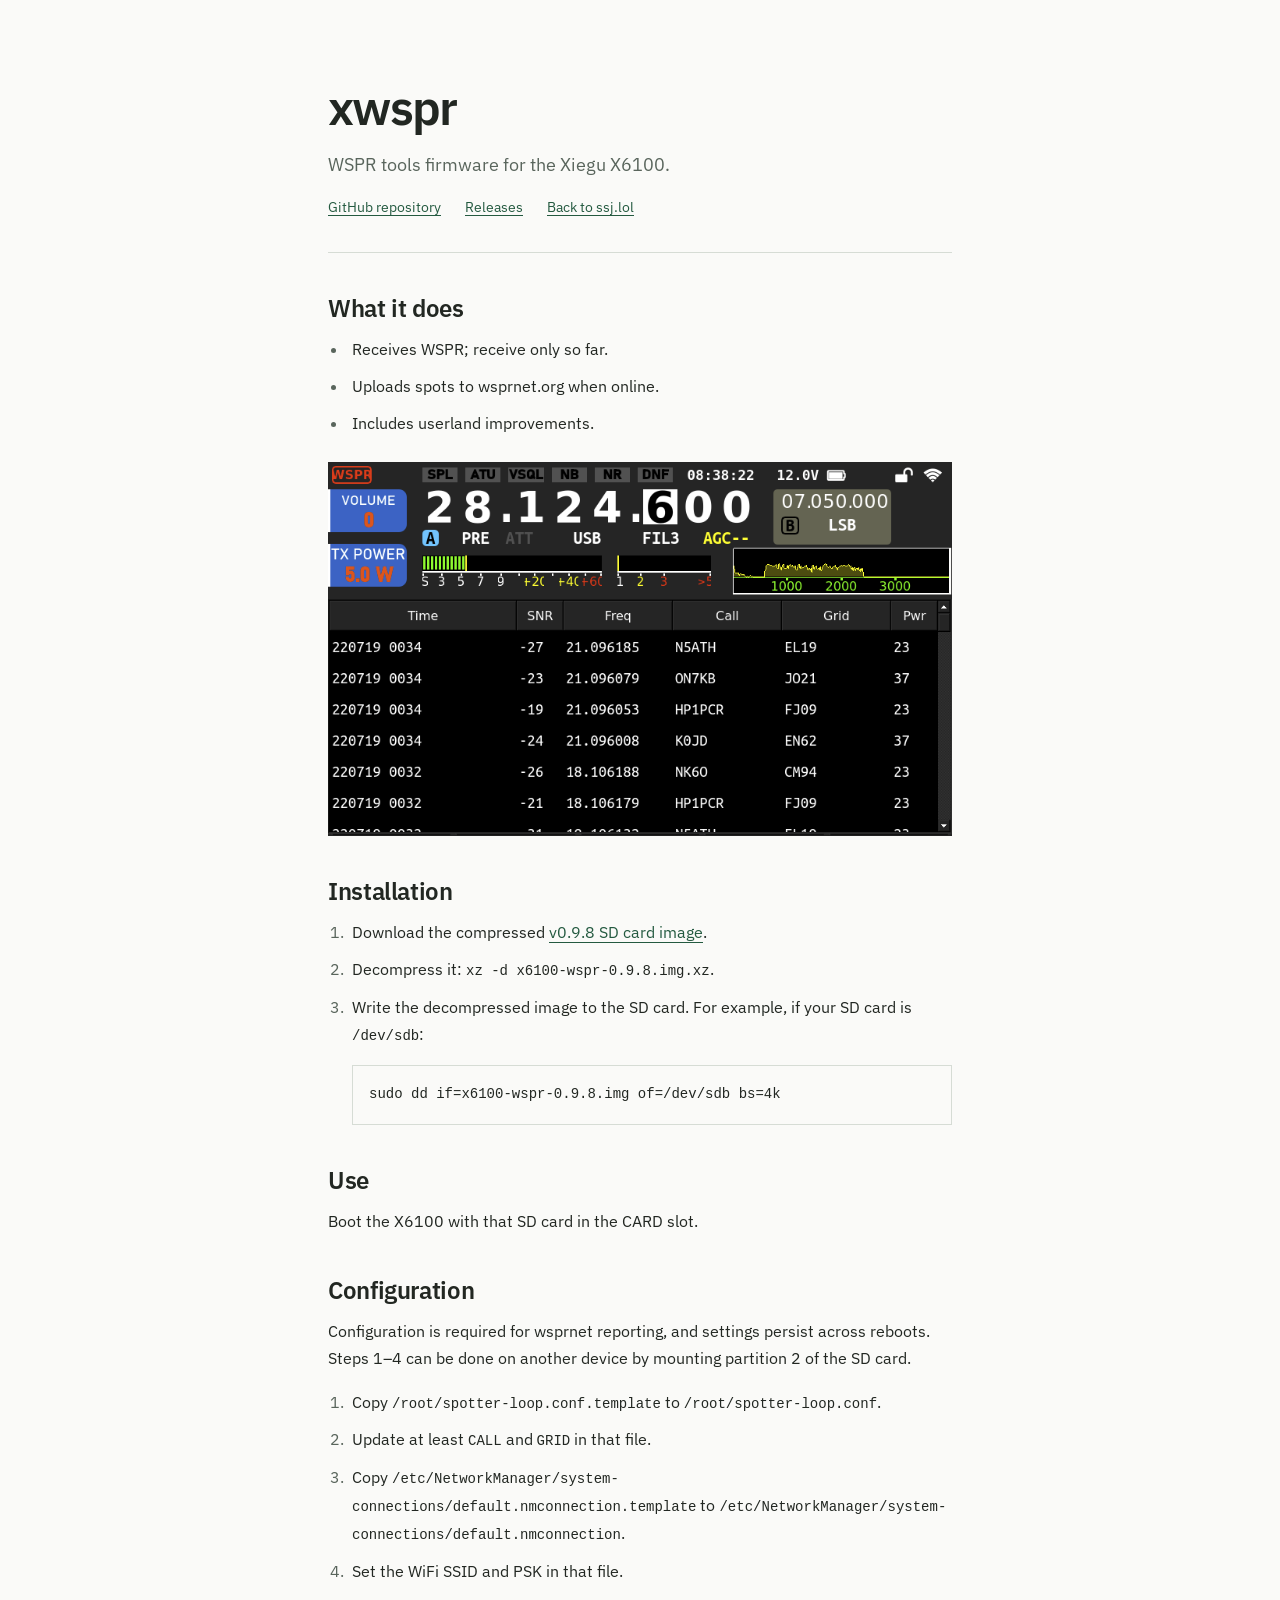
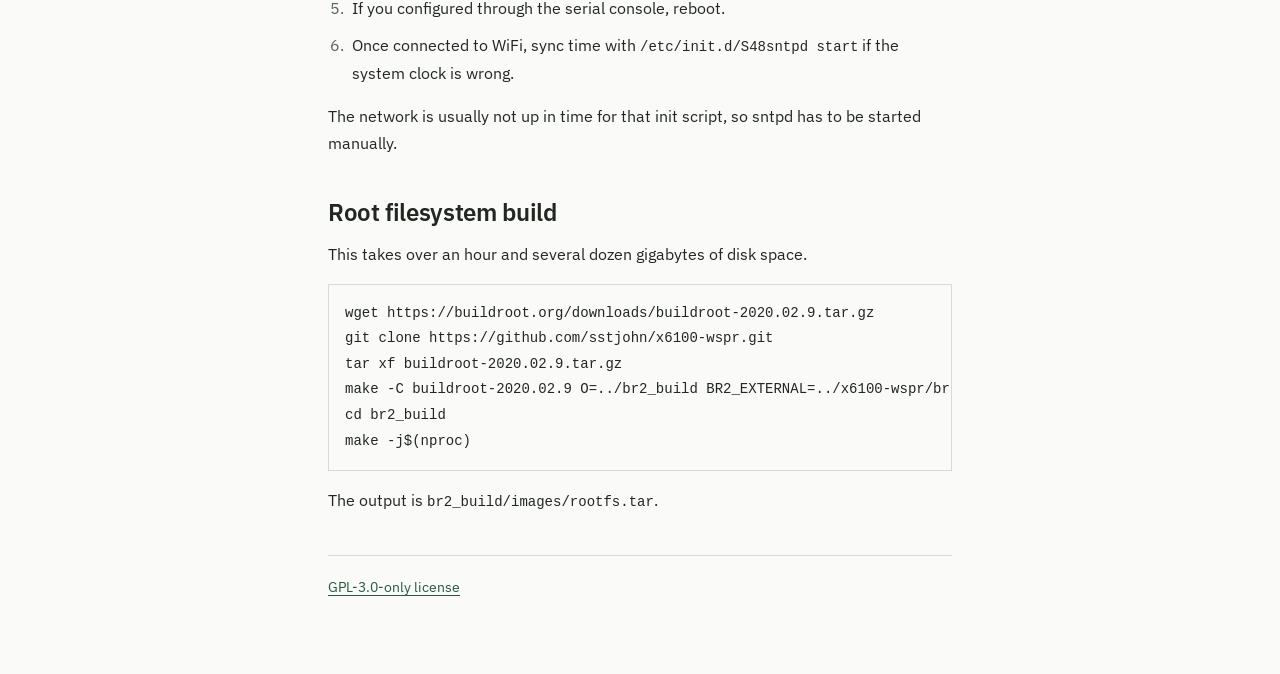
<file: site/index.html>
<!doctype html>
<html lang="en">
<head>
  <meta charset="utf-8">
  <meta name="viewport" content="width=device-width, initial-scale=1">
  <title>xwspr — WSPR tools for the Xiegu X6100</title>
  <meta name="description" content="WSPR tools firmware for the Xiegu X6100: receive only so far, with online spot uploads to wsprnet.org and userland improvements. Installation and configuration notes.">
  <link rel="canonical" href="https://xwspr.ssj.lol/">
  <meta property="og:type" content="website">
  <meta property="og:site_name" content="xwspr">
  <meta property="og:locale" content="en_US">
  <meta property="og:title" content="xwspr — WSPR tools for the Xiegu X6100">
  <meta property="og:description" content="WSPR tools firmware for the Xiegu X6100: receive only so far, with online spot uploads to wsprnet.org and userland improvements. Installation and configuration notes.">
  <meta property="og:url" content="https://xwspr.ssj.lol/">
  <meta property="og:image" content="https://xwspr.ssj.lol/screenshot.png">
  <meta property="og:image:width" content="800">
  <meta property="og:image:height" content="480">
  <meta property="og:image:alt" content="X6100 WSPR display with decoded spots listed by time, SNR, frequency, call sign, grid, and power.">
  <meta name="twitter:card" content="summary_large_image">
  <script type="application/ld+json">
  {
    "@context": "https://schema.org",
    "@type": "SoftwareSourceCode",
    "name": "xwspr",
    "description": "WSPR tools firmware for the Xiegu X6100: receive only so far, with online spot uploads to wsprnet.org and userland improvements. Installation and configuration notes.",
    "url": "https://xwspr.ssj.lol/",
    "codeRepository": "https://github.com/sstjohn/x6100-wspr",
    "programmingLanguage": ["Python", "C++"],
    "license": "https://spdx.org/licenses/GPL-3.0-only.html",
    "author": {
      "@type": "Person",
      "name": "Saul St John",
      "url": "https://ssj.lol/"
    }
  }
  </script>
  <meta name="color-scheme" content="light dark">
  <link rel="icon" href="favicon.svg" type="image/svg+xml">
  <link rel="stylesheet" href="style.css">
</head>
<body>
  <header>
    <h1>xwspr</h1>
    <p>WSPR tools firmware for the Xiegu X6100.</p>
    <nav aria-label="Project links">
      <a href="https://github.com/sstjohn/x6100-wspr">GitHub repository</a>
      <a href="https://github.com/sstjohn/x6100-wspr/releases">Releases</a>
      <a href="https://ssj.lol">Back to ssj.lol</a>
    </nav>
  </header>

  <main>
    <section aria-labelledby="overview">
      <h2 id="overview">What it does</h2>
      <ul>
        <li>Receives WSPR; receive only so far.</li>
        <li>Uploads spots to wsprnet.org when online.</li>
        <li>Includes userland improvements.</li>
      </ul>
      <figure id="screenshot">
        <img src="screenshot.png" width="800" height="480" alt="X6100 WSPR display with decoded spots listed by time, SNR, frequency, call sign, grid, and power.">
      </figure>
    </section>

    <section aria-labelledby="installation-overview">
      <h2 id="installation-overview">Installation</h2>
      <ol>
        <li>Download the compressed <a href="https://github.com/sstjohn/x6100-wspr/releases/download/v0.9.8/x6100-wspr-0.9.8.img.xz">v0.9.8 SD card image</a>.</li>
        <li>Decompress it: <code>xz -d x6100-wspr-0.9.8.img.xz</code>.</li>
        <li>Write the decompressed image to the SD card. For example, if your SD card is <code>/dev/sdb</code>:
          <pre tabindex="0" role="region" aria-label="SD card write example"><code>sudo dd if=x6100-wspr-0.9.8.img of=/dev/sdb bs=4k</code></pre>
        </li>
      </ol>
    </section>

    <section aria-labelledby="use">
      <h2 id="use">Use</h2>
      <p>Boot the X6100 with that SD card in the CARD slot.</p>
    </section>

    <section aria-labelledby="configuration-optional-required-wsprnet-reporting-persists">
      <h2 id="configuration-optional-required-wsprnet-reporting-persists">Configuration</h2>
      <p>Configuration is required for wsprnet reporting, and settings persist across reboots.
        Steps 1–4 can be done on another device by mounting partition 2 of the SD card.</p>
      <ol>
        <li>Copy <code>/root/spotter-loop.conf.template</code> to <code>/root/spotter-loop.conf</code>.</li>
        <li>Update at least <code>CALL</code> and <code>GRID</code> in that file.</li>
        <li>Copy <code>/etc/NetworkManager/system-connections/default.nmconnection.template</code> to <code>/etc/NetworkManager/system-connections/default.nmconnection</code>.</li>
        <li>Set the WiFi SSID and PSK in that file.</li>
        <li>If you configured through the serial console, reboot.</li>
        <li>Once connected to WiFi, sync time with <code>/etc/init.d/S48sntpd start</code> if the system clock is wrong.</li>
      </ol>
      <p>The network is usually not up in time for that init script, so sntpd has to be started manually.</p>
    </section>

    <section aria-labelledby="root-filesystem-build">
      <h2 id="root-filesystem-build">Root filesystem build</h2>
      <p>This takes over an hour and several dozen gigabytes of disk space.</p>
      <pre tabindex="0" role="region" aria-label="Root filesystem build commands"><code>wget https://buildroot.org/downloads/buildroot-2020.02.9.tar.gz
git clone https://github.com/sstjohn/x6100-wspr.git
tar xf buildroot-2020.02.9.tar.gz
make -C buildroot-2020.02.9 O=../br2_build BR2_EXTERNAL=../x6100-wspr/br2_external x6100-wspr_defconfig
cd br2_build
make -j$(nproc)</code></pre>
      <p>The output is <code>br2_build/images/rootfs.tar</code>.</p>
    </section>
  </main>

  <footer>
    <p><a href="https://github.com/sstjohn/x6100-wspr/blob/main/LICENSE.txt">GPL-3.0-only license</a></p>
  </footer>
</body>
</html>
</file>
<file: site/style.css>
@font-face { font-family: "IBM Plex Sans"; font-weight: 400; font-display: swap; src: url("fonts/ibm-plex-sans-400.woff2") format("woff2"); }
@font-face { font-family: "IBM Plex Sans"; font-weight: 600; font-display: swap; src: url("fonts/ibm-plex-sans-600.woff2") format("woff2"); }
:root {
  color-scheme: light dark;
  --page: #fafaf8;
  --ink: #222722;
  --muted: #59655c;
  --link: #245a40;
  --rule: #d6dcd5;
}
* { box-sizing: border-box; }
body {
  max-width: 42rem;
  margin: 0 auto;
  padding: clamp(2.5rem, 8vw, 5rem) 1.5rem;
  background: var(--page);
  color: var(--ink);
  font-family: "IBM Plex Sans", -apple-system, BlinkMacSystemFont, "Segoe UI", system-ui, sans-serif;
  font-size: 1rem;
  line-height: 1.7;
  overflow-wrap: anywhere;
}
h1, h2 { font-weight: 600; }
h1 { margin: 0 0 1rem; font-size: clamp(2.25rem, 7vw, 3rem); line-height: 1.15; letter-spacing: -0.035em; }
h2 { margin: 0 0 0.75rem; font-size: 1.5rem; line-height: 1.3; letter-spacing: -0.015em; }
p { margin: 0 0 1rem; }
a { color: var(--link); text-decoration-thickness: 1px; text-underline-offset: 0.22em; }
a:hover { text-decoration-thickness: 2px; }
a:focus-visible { outline: 2px solid currentColor; outline-offset: 4px; border-radius: 1px; }
footer { margin-top: 2.5rem; padding-top: 1.25rem; border-top: 1px solid var(--rule); font-size: 0.875rem; }
footer p { margin: 0; }
@media (prefers-color-scheme: dark) {
  :root {
    --page: #171b18;
    --ink: #e5e9e3;
    --muted: #a6b0a7;
    --link: #a5d5b6;
    --rule: #39443b;
  }
}
header { padding-bottom: 2rem; border-bottom: 1px solid var(--rule); }
header > p { max-width: 32rem; color: var(--muted); font-size: 1.125rem; line-height: 1.6; }
nav { display: flex; flex-wrap: wrap; gap: 0.5rem 1.5rem; font-size: 0.875rem; }
section { margin-top: 2.5rem; }
ul, ol { margin: 0; padding-left: 1.25rem; }
li { padding-left: 0.25rem; }
li + li { margin-top: 0.625rem; }
li::marker { color: var(--muted); }
code { font-family: ui-monospace, SFMono-Regular, Consolas, monospace; font-size: 0.875em; }
ol + p { margin-top: 1rem; }
figure { margin: 1.5rem 0 0; }
img { display: block; max-width: 100%; height: auto; }
pre {
  max-width: 100%;
  margin: 1rem 0;
  padding: 1rem;
  border: 1px solid var(--rule);
  overflow-x: auto;
  overflow-wrap: normal;
  line-height: 1.6;
}
pre:focus-visible { outline: 2px solid var(--link); outline-offset: 4px; }
</file>
